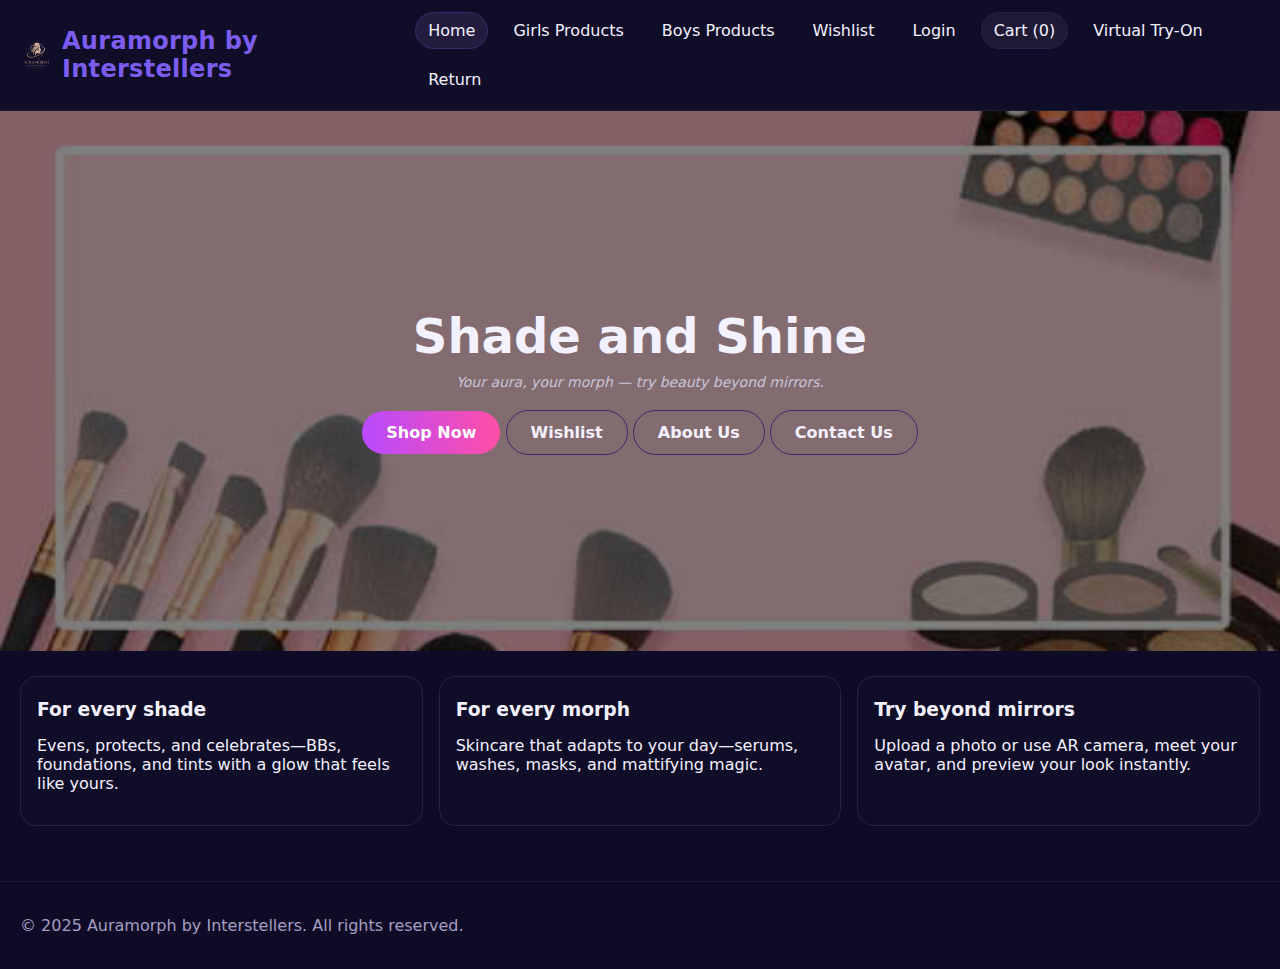
<file: index.html>
<!DOCTYPE html>
<html lang="en">
<head>
  <meta charset="UTF-8" />
  <title>Auramorph by Interstellers — Shade and Shine</title>
  <meta name="viewport" content="width=device-width, initial-scale=1" />
  <meta name="theme-color" content="#2a1b40" />
  <link rel="icon" href="./assets/favicon.png" />
  <link rel="stylesheet" href="style.css" />
  <script defer src="app.js"></script>
</head>
<body>
<header class="site-header">
    <a class="brand" href="index.html">
      <img src="./assets/logo.png" alt="Auramorph logo" class="brand-logo" />
      <span class="brand-name">Auramorph by Interstellers</span>
    </a>
    <nav class="nav">
      <a href="index.html" class="nav-link active">Home</a>
      <a href="Girls.html" class="nav-link">Girls Products</a>
      <a href="Boys.html" class="nav-link">Boys Products</a>
      <a href="wishlist.html" class="nav-link">Wishlist</a>
      <a href="login.html" class="nav-link">Login</a>
      <a href="cart.html" class="nav-link btn-cart">Cart (<span id="cart-count">0</span>)</a>
      <a href="tryon.html" class="nav-link">Virtual Try-On</a>
       <a href="return.html" class="nav-link ">Return</a>
    </nav>
  </header>

  <main>
    <section class="hero">
      <img class="hero-bg" src="./assets/hero.jpg" alt="Hero background - Aura and Morph" />

      <div class="hero-content">
        <h1 class="headline">Shade and Shine</h1>
        <p class="tagline">Your aura, your morph — try beauty beyond mirrors.</p>
       <div class="hero-buttons">
  <a href="Girls.html" class="btn primary">Shop Now</a>
  <a href="wishlist.html" class="btn outline">Wishlist</a>
  <a href="about.html" class="btn outline">About Us</a>
  <a href="contact.html" class="btn outline">Contact Us</a>
</div>

      </div>
    </section>

    <section class="grid-feature">
      <article class="card feature">
        <h3>For every shade</h3>
        <p>Evens, protects, and celebrates—BBs, foundations, and tints with a glow that feels like yours.</p>
      </article>
      <article class="card feature">
        <h3>For every morph</h3>
        <p>Skincare that adapts to your day—serums, washes, masks, and mattifying magic.</p>
      </article>
      <article class="card feature">
        <h3>Try beyond mirrors</h3>
        <p>Upload a photo or use AR camera, meet your avatar, and preview your look instantly.</p>
      </article>
    </section>
  </main>

  <footer class="site-footer">
    <p>&copy; 2025 Auramorph by Interstellers. All rights reserved.</p>
  </footer>
</body>
</html>
</file>
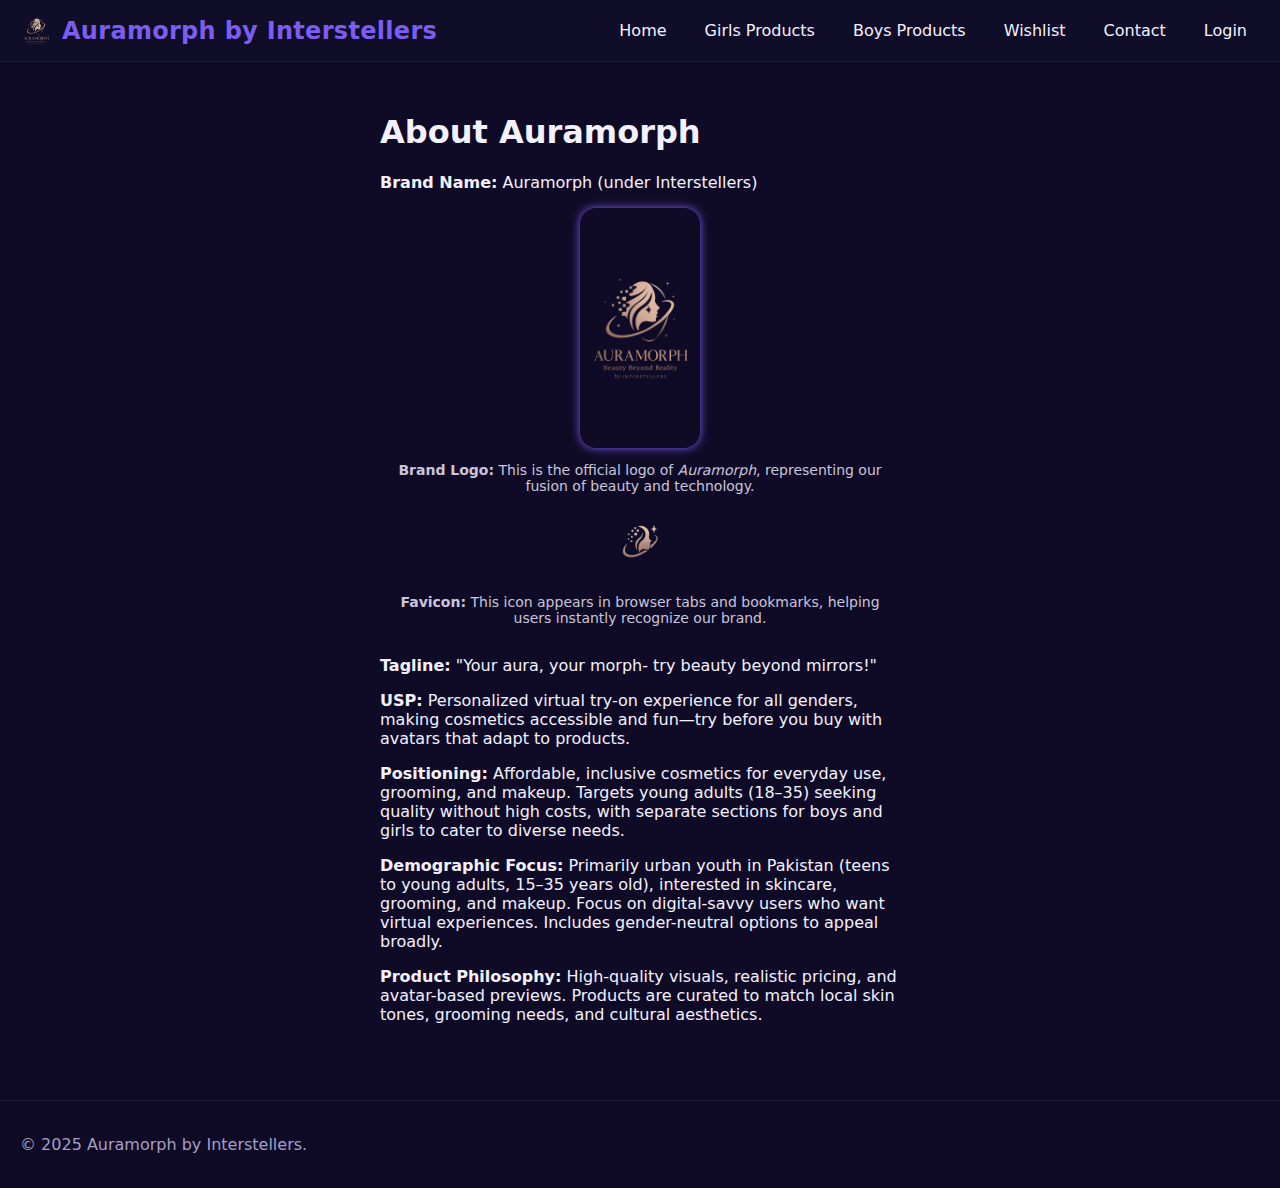
<file: about.html>
<!DOCTYPE html>
<html lang="en">
<head>
  <meta charset="UTF-8" />
  <title>About — Auramorph</title>
  <meta name="viewport" content="width=device-width, initial-scale=1" />
  <link rel="icon" href="./assets/favicon.png" />
  <link rel="stylesheet" href="style.css" />
</head>
<body>
  <header class="site-header">
    <a class="brand" href="index.html">
      <img src="./assets/logo.png" alt="Auramorph logo" class="brand-logo" />
      <span class="brand-name">Auramorph by Interstellers</span>
    </a>
    <nav class="nav">
      <a href="index.html" class="nav-link">Home</a>
      <a href="Girls.html" class="nav-link">Girls Products</a>
      <a href="Boys.html" class="nav-link">Boys Products</a>
      <a href="wishlist.html" class="nav-link">Wishlist</a>
      <a href="contact.html" class="nav-link">Contact</a>
      <a href="login.html" class="nav-link">Login</a>
    </nav>
  </header>

  <main class="page narrow">
    <h1>About Auramorph</h1>
    <p><strong>Brand Name:</strong> Auramorph (under Interstellers)</p>
    <div class="brand-showcase">
  <img src="./assets/logo.png" alt="Auramorph logo" class="brand-logo-content" style="width:120px; margin-bottom:10px;" />
  <p><strong>Brand Logo:</strong> This is the official logo of <em>Auramorph</em>, representing our fusion of beauty and technology.</p>

  <img src="./assets/favicon.png" alt="Auramorph favicon" class="brand-favicon" style="width:48px; margin:10px 0;" />
  <p><strong>Favicon:</strong> This icon appears in browser tabs and bookmarks, helping users instantly recognize our brand.</p>
</div>


    <p><strong>Tagline:</strong> "Your aura, your morph- try beauty beyond mirrors!"</p>
    <p><strong>USP:</strong> Personalized virtual try-on experience for all genders, making cosmetics accessible and fun—try before you buy with avatars that adapt to products.</p>
    <p><strong>Positioning:</strong> Affordable, inclusive cosmetics for everyday use, grooming, and makeup. Targets young adults (18–35) seeking quality without high costs, with separate sections for boys and girls to cater to diverse needs.</p>
    <p><strong>Demographic Focus:</strong> Primarily urban youth in Pakistan (teens to young adults, 15–35 years old), interested in skincare, grooming, and makeup. Focus on digital-savvy users who want virtual experiences. Includes gender-neutral options to appeal broadly.</p>
    <p><strong>Product Philosophy:</strong> High-quality visuals, realistic pricing, and avatar-based previews. Products are curated to match local skin tones, grooming needs, and cultural aesthetics.</p>
  </main>

  <footer class="site-footer">
    <p>&copy; 2025 Auramorph by Interstellers.</p>
  </footer>
</body>
</html>
</file>
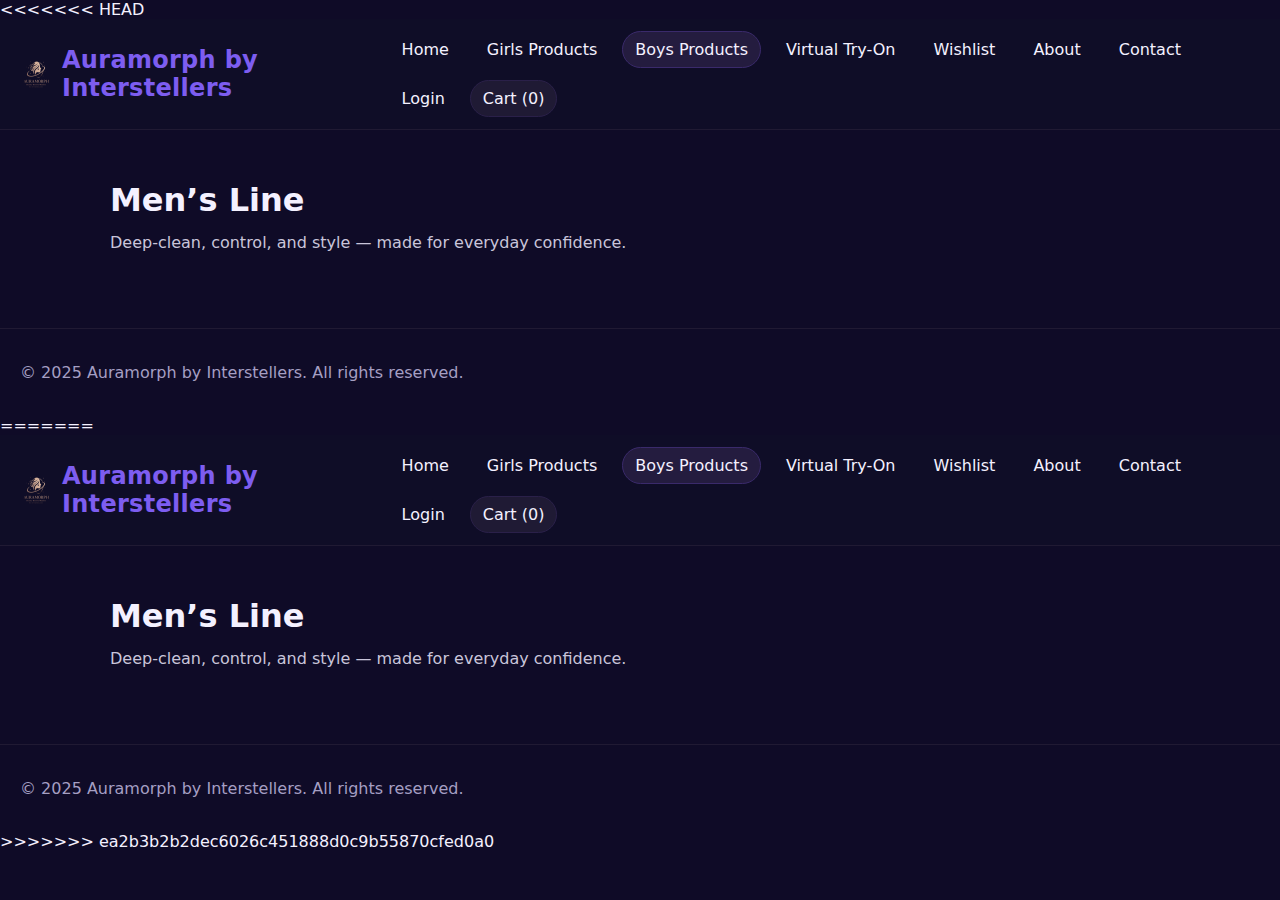
<file: Boys.html>
<<<<<<< HEAD
<!DOCTYPE html>
<html lang="en">
<head>
  <meta charset="UTF-8" />
  <title>Auramorph Men’s Line — Shop</title>
  <meta name="viewport" content="width=device-width, initial-scale=1" />
  <link rel="icon" href="./assets/favicon.png" />
  <link rel="stylesheet" href="style.css" />
  <script defer src="app.js"></script>
</head>
<body>
  <header class="site-header">
    <a class="brand" href="index.html">
      <img src="./assets/logo.png" alt="Auramorph logo" class="brand-logo" />
      <span class="brand-name">Auramorph by Interstellers</span>
    </a>
    <nav class="nav">
      <a href="index.html" class="nav-link">Home</a>
      <a href="Girls.html" class="nav-link">Girls Products</a>
      <a href="Boys.html" class="nav-link active">Boys Products</a>
      <a href="tryon.html" class="nav-link">Virtual Try-On</a>

      <a href="wishlist.html" class="nav-link">Wishlist</a>
      <a href="about.html" class="nav-link">About</a>
      <a href="contact.html" class="nav-link">Contact</a>
      <a href="login.html" class="nav-link">Login</a>
      <a href="cart.html" class="nav-link btn-cart">Cart (<span id="cart-count">0</span>)</a>
     

    </nav>
  </header>

  <main class="page">
    <h1>Men’s Line</h1>
    <p class="subhead">Deep-clean, control, and style — made for everyday confidence.</p>

    <div id="boys-products" class="product-grid">
      <!-- Products injected via app.js -->
    </div>
  </main>

  <footer class="site-footer">
    <p>&copy; 2025 Auramorph by Interstellers. All rights reserved.</p>
  </footer>
</body>
</html>
=======
<!DOCTYPE html>
<html lang="en">
<head>
  <meta charset="UTF-8" />
  <title>Auramorph Men’s Line — Shop</title>
  <meta name="viewport" content="width=device-width, initial-scale=1" />
  <link rel="icon" href="assets/favicon.png" />
  <link rel="stylesheet" href="style.css" />
  <script defer src="app.js"></script>
</head>
<body>
  <header class="site-header">
    <a class="brand" href="index.html">
      <img src="assets/logo.png" alt="Auramorph logo" class="brand-logo" />
      <span class="brand-name">Auramorph by Interstellers</span>
    </a>
    <nav class="nav">
      <a href="index.html" class="nav-link">Home</a>
      <a href="girls.html" class="nav-link">Girls Products</a>
      <a href="boys.html" class="nav-link active">Boys Products</a>
      <a href="tryon.html" class="nav-link">Virtual Try-On</a>

      <a href="wishlist.html" class="nav-link">Wishlist</a>
      <a href="about.html" class="nav-link">About</a>
      <a href="contact.html" class="nav-link">Contact</a>
      <a href="login.html" class="nav-link">Login</a>
      <a href="cart.html" class="nav-link btn-cart">Cart (<span id="cart-count">0</span>)</a>
     

    </nav>
  </header>

  <main class="page">
    <h1>Men’s Line</h1>
    <p class="subhead">Deep-clean, control, and style — made for everyday confidence.</p>

    <div id="boys-products" class="product-grid">
      <!-- Products injected via app.js -->
    </div>
  </main>

  <footer class="site-footer">
    <p>&copy; 2025 Auramorph by Interstellers. All rights reserved.</p>
  </footer>
</body>
</html>
>>>>>>> ea2b3b2b2dec6026c451888d0c9b55870cfed0a0
</file>
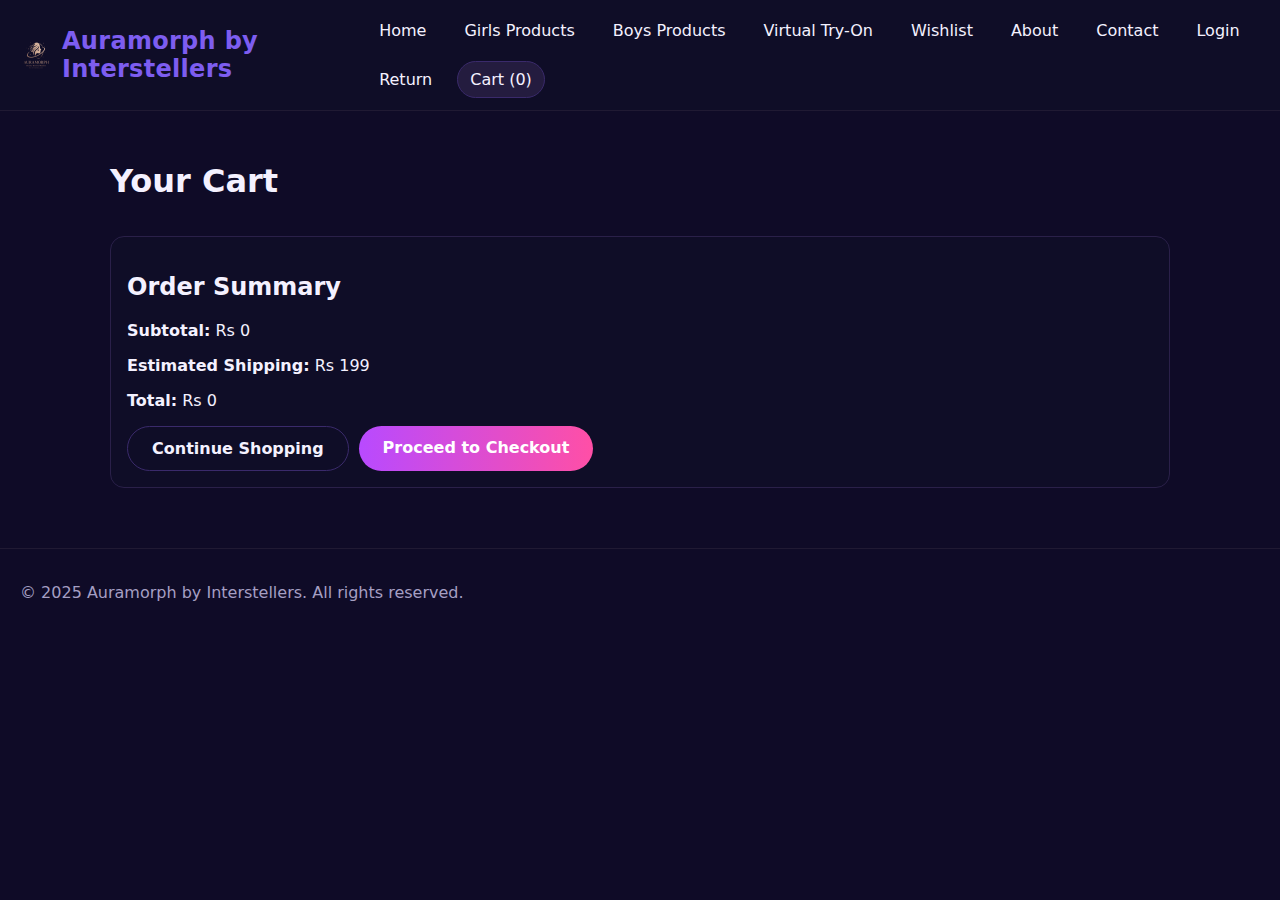
<file: cart.html>
<!DOCTYPE html>
<html lang="en">
<head>
  <meta charset="UTF-8" />
  <title>Your Cart — Auramorph</title>
  <meta name="viewport" content="width=device-width, initial-scale=1" />
  <link rel="icon" href="assets/favicon.png" />
  <link rel="stylesheet" href="style.css" />
  <script defer src="app.js"></script>
</head>
<body>
  <header class="site-header">
    <a class="brand" href="index.html">
      <img src="assets/logo.png" alt="Auramorph logo" class="brand-logo" />
      <span class="brand-name">Auramorph by Interstellers</span>
    </a>
    <nav class="nav">
      <a href="index.html" class="nav-link">Home</a>
      <a href="girls.html" class="nav-link">Girls Products</a>
      <a href="boys.html" class="nav-link">Boys Products</a>
      <a href="tryon.html" class="nav-link">Virtual Try-On</a>
      <a href="wishlist.html" class="nav-link">Wishlist</a>
      <a href="about.html" class="nav-link">About</a>
      <a href="contact.html" class="nav-link">Contact</a>
      <a href="login.html" class="nav-link">Login</a>
      <a href="return.html" class="nav-link ">Return</a>
      <a href="cart.html" class="nav-link btn-cart active">Cart (<span id="cart-count">0</span>)</a>
    </nav>
  </header>

  <main class="page">
    <h1>Your Cart</h1>
    <div id="cart-list" class="cart-list">
      <!-- Products will be injected here via app.js -->
    </div>

    <section class="cart-summary">
      <h2>Order Summary</h2>
      <p><strong>Subtotal:</strong> Rs <span id="cart-subtotal">0</span></p>
      <p><strong>Estimated Shipping:</strong> Rs <span id="cart-shipping">199</span></p>
      <p><strong>Total:</strong> Rs <span id="cart-total">0</span></p>
      <div class="cart-actions">
        <a class="btn outline" href="shop.html">Continue Shopping</a>
        <a class="btn primary" href="checkout.html">Proceed to Checkout</a>
      </div>
    </section>
  </main>

  <footer class="site-footer">
    <p>&copy; 2025 Auramorph by Interstellers. All rights reserved.</p>
  </footer>
</body>
</html>
</file>
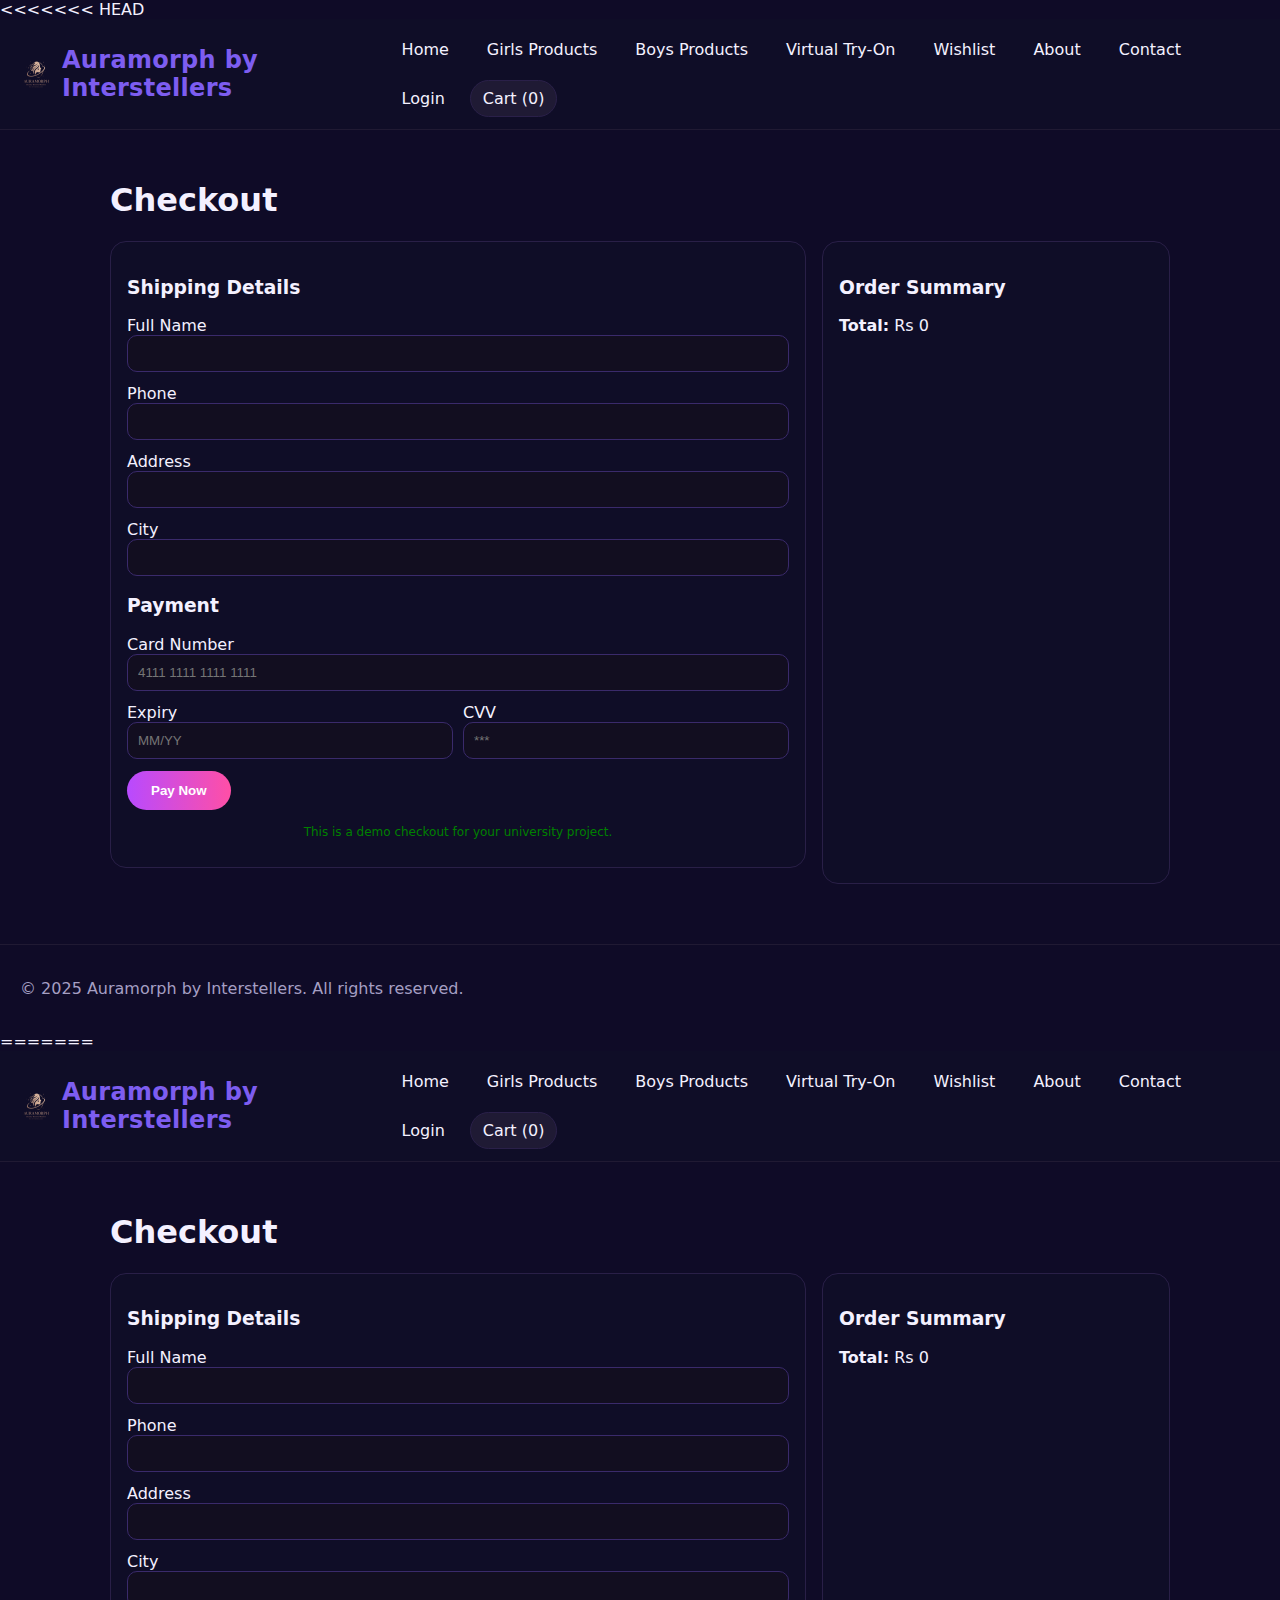
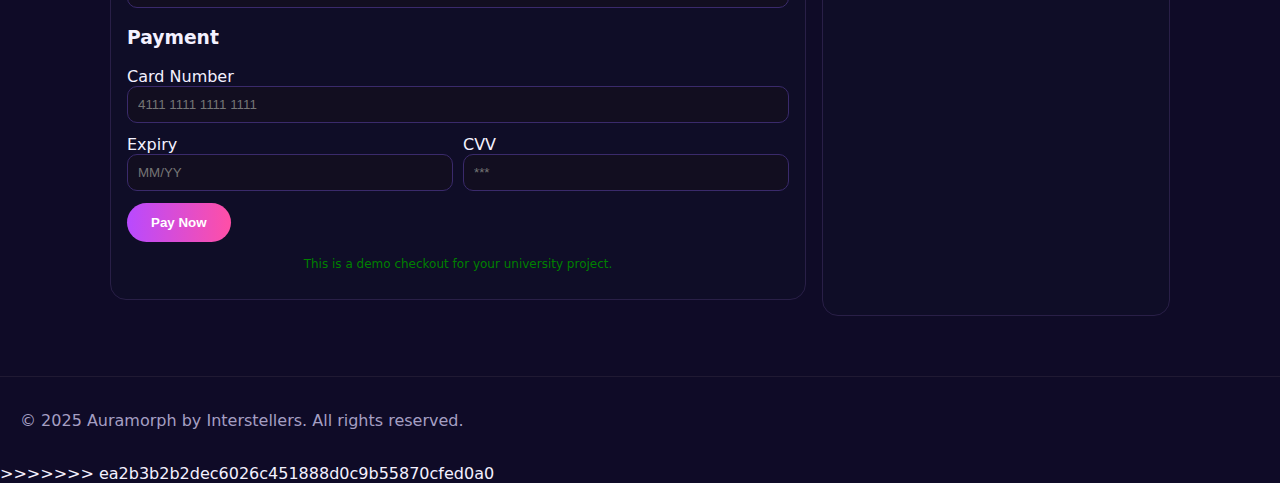
<file: checkout.html>
<<<<<<< HEAD
<!DOCTYPE html>
<html lang="en">
<head>
  <meta charset="UTF-8" />
  <title>Checkout — Auramorph</title>
  <meta name="viewport" content="width=device-width, initial-scale=1" />
  <meta name="theme-color" content="#2a1b40" />
  <link rel="icon" href="./assets/favicon.png" />
  <link rel="stylesheet" href="style.css" />
  <script defer src="app.js"></script>
</head>
<body>
  <header class="site-header">
    <a class="brand" href="index.html">
      <img src="./assets/logo.png" alt="Auramorph logo" class="brand-logo" />
      <span class="brand-name">Auramorph by Interstellers</span>
    </a>
    <nav class="nav">
      <a href="index.html" class="nav-link">Home</a>
      <a href="Girls.html" class="nav-link">Girls Products</a>
      <a href="Boys.html" class="nav-link">Boys Products</a>
      <a href="tryon.html" class="nav-link">Virtual Try-On</a>
      <a href="wishlist.html" class="nav-link">Wishlist</a>
      <a href="about.html" class="nav-link">About</a>
      <a href="contact.html" class="nav-link">Contact</a>
      <a href="login.html" class="nav-link">Login</a>
      <a href="cart.html" class="nav-link btn-cart">Cart (<span id="cart-count">0</span>)</a>
    </nav>
  </header>

  <main class="page">
    <h1>Checkout</h1>
    <div class="checkout-grid">
      <form id="checkout-form" class="card form">
        <h3>Shipping Details</h3>
        <label>Full Name
          <input type="text" name="fullname" required />
        </label>
        <label>Phone
          <input type="tel" name="phone" required />
        </label>
        <label>Address
          <input type="text" name="address" required />
        </label>
        <label>City
          <input type="text" name="city" required />
        </label>

        <h3>Payment</h3>
        <label>Card Number
          <input type="text" name="cardnumber" placeholder="4111 1111 1111 1111" required />
        </label>
        <div class="row">
          <label>Expiry
            <input type="text" name="expiry" placeholder="MM/YY" required />
          </label>
          <label>CVV
            <input type="password" name="cvv" placeholder="***" required />
          </label>
        </div>

        <button class="btn primary" type="submit">Pay Now</button>
        <p class="note">This is a demo checkout for your university project.</p>
      </form>

      <aside class="card">
        <h3>Order Summary</h3>
        <div id="checkout-summary">
          <!-- Items injected via app.js -->
        </div>
        <p><strong>Total:</strong> Rs <span id="checkout-total">0</span></p>
      </aside>
    </div>
  </main>

  <footer class="site-footer">
    <p>&copy; 2025 Auramorph by Interstellers. All rights reserved.</p>
  </footer>
</body>
</html>
=======
<!DOCTYPE html>
<html lang="en">
<head>
  <meta charset="UTF-8" />
  <title>Checkout — Auramorph</title>
  <meta name="viewport" content="width=device-width, initial-scale=1" />
  <meta name="theme-color" content="#2a1b40" />
  <link rel="icon" href="assets/favicon.png" />
  <link rel="stylesheet" href="style.css" />
  <script defer src="app.js"></script>
</head>
<body>
  <header class="site-header">
    <a class="brand" href="index.html">
      <img src="assets/logo.png" alt="Auramorph logo" class="brand-logo" />
      <span class="brand-name">Auramorph by Interstellers</span>
    </a>
    <nav class="nav">
      <a href="index.html" class="nav-link">Home</a>
      <a href="girls.html" class="nav-link">Girls Products</a>
      <a href="boys.html" class="nav-link">Boys Products</a>
      <a href="tryon.html" class="nav-link">Virtual Try-On</a>
      <a href="wishlist.html" class="nav-link">Wishlist</a>
      <a href="about.html" class="nav-link">About</a>
      <a href="contact.html" class="nav-link">Contact</a>
      <a href="login.html" class="nav-link">Login</a>
      <a href="cart.html" class="nav-link btn-cart">Cart (<span id="cart-count">0</span>)</a>
    </nav>
  </header>

  <main class="page">
    <h1>Checkout</h1>
    <div class="checkout-grid">
      <form id="checkout-form" class="card form">
        <h3>Shipping Details</h3>
        <label>Full Name
          <input type="text" name="fullname" required />
        </label>
        <label>Phone
          <input type="tel" name="phone" required />
        </label>
        <label>Address
          <input type="text" name="address" required />
        </label>
        <label>City
          <input type="text" name="city" required />
        </label>

        <h3>Payment</h3>
        <label>Card Number
          <input type="text" name="cardnumber" placeholder="4111 1111 1111 1111" required />
        </label>
        <div class="row">
          <label>Expiry
            <input type="text" name="expiry" placeholder="MM/YY" required />
          </label>
          <label>CVV
            <input type="password" name="cvv" placeholder="***" required />
          </label>
        </div>

        <button class="btn primary" type="submit">Pay Now</button>
        <p class="note">This is a demo checkout for your university project.</p>
      </form>

      <aside class="card">
        <h3>Order Summary</h3>
        <div id="checkout-summary">
          <!-- Items injected via app.js -->
        </div>
        <p><strong>Total:</strong> Rs <span id="checkout-total">0</span></p>
      </aside>
    </div>
  </main>

  <footer class="site-footer">
    <p>&copy; 2025 Auramorph by Interstellers. All rights reserved.</p>
  </footer>
</body>
</html>
>>>>>>> ea2b3b2b2dec6026c451888d0c9b55870cfed0a0
</file>
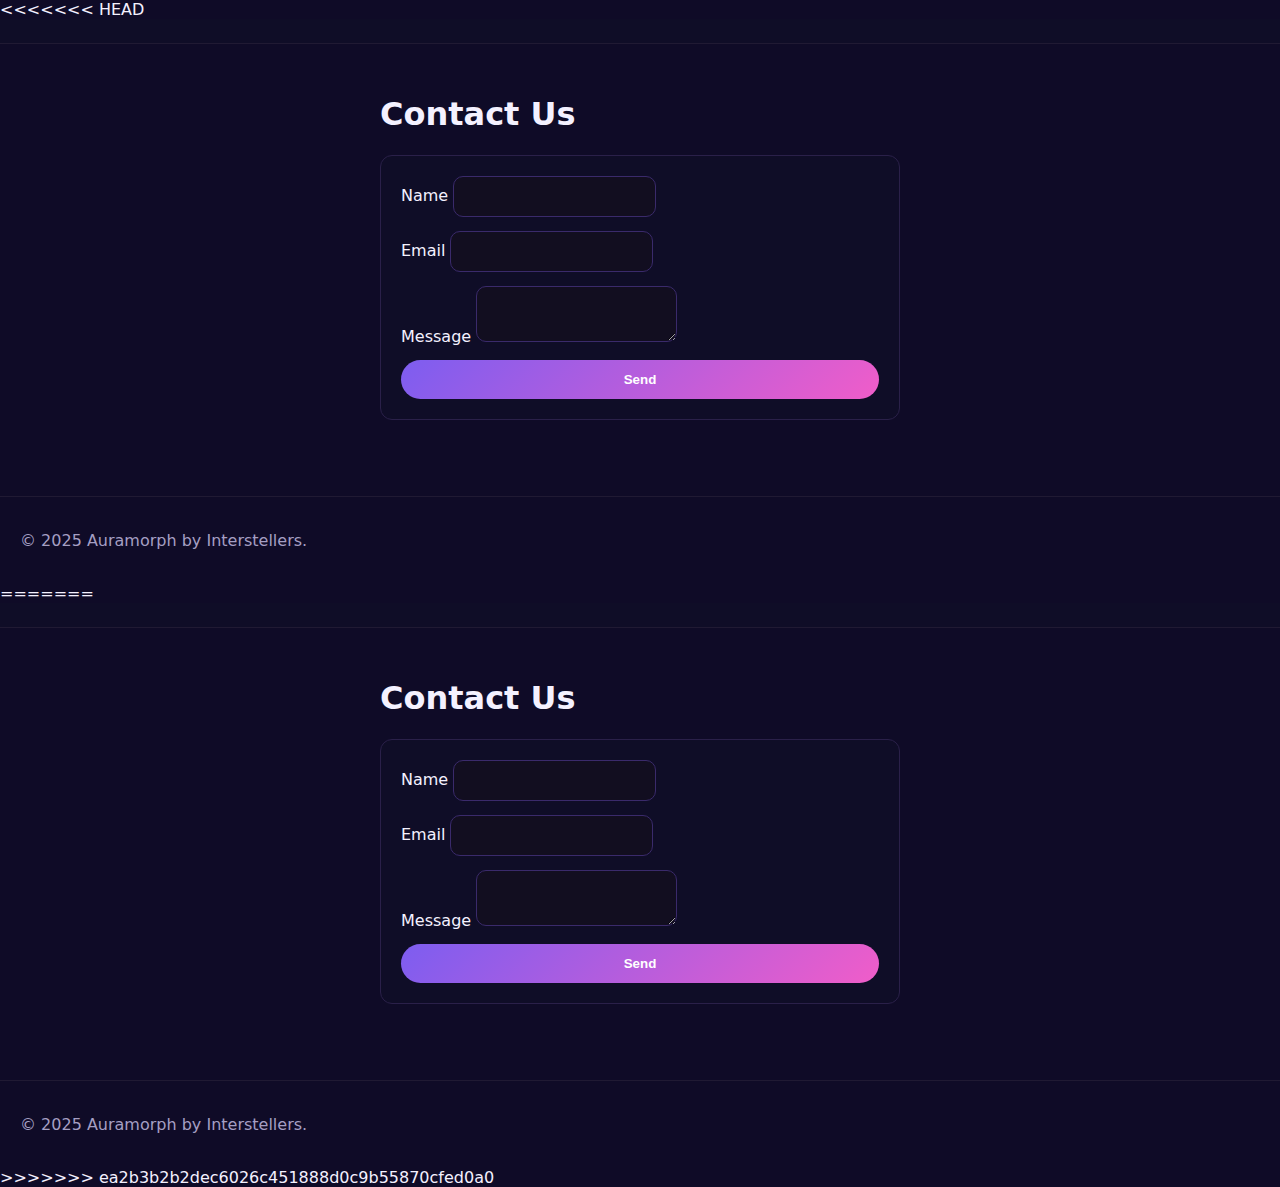
<file: contact.html>
<<<<<<< HEAD
<!DOCTYPE html>
<html lang="en">
<head>
  <meta charset="UTF-8" />
  <title>Contact — Auramorph</title>
  <meta name="viewport" content="width=device-width, initial-scale=1" />
  <link rel="stylesheet" href="style.css" />
  <script defer src="app.js"></script>
</head>
<body>
  <header class="site-header">
    <!-- same header -->
  </header>

  <main class="page narrow">
    <h1>Contact Us</h1>
    <form id="contact-form" class="contact-form">
      <label>Name <input type="text" id="contact-name" required></label>
      <label>Email <input type="email" id="contact-email" required></label>
      <label>Message <textarea id="contact-message" required></textarea></label>
      <button type="submit">Send</button>
    </form>
    <p id="contact-result"></p>
  </main>

  <footer class="site-footer">
    <p>&copy; 2025 Auramorph by Interstellers.</p>
  </footer>
  <link rel="stylesheet" href="style.css">
</body>
</html>
=======
<!DOCTYPE html>
<html lang="en">
<head>
  <meta charset="UTF-8" />
  <title>Contact — Auramorph</title>
  <meta name="viewport" content="width=device-width, initial-scale=1" />
  <link rel="stylesheet" href="style.css" />
  <script defer src="app.js"></script>
</head>
<body>
  <header class="site-header">
    <!-- same header -->
  </header>

  <main class="page narrow">
    <h1>Contact Us</h1>
    <form id="contact-form" class="contact-form">
      <label>Name <input type="text" id="contact-name" required></label>
      <label>Email <input type="email" id="contact-email" required></label>
      <label>Message <textarea id="contact-message" required></textarea></label>
      <button type="submit">Send</button>
    </form>
    <p id="contact-result"></p>
  </main>

  <footer class="site-footer">
    <p>&copy; 2025 Auramorph by Interstellers.</p>
  </footer>
  <link rel="stylesheet" href="style.css">
</body>
</html>
>>>>>>> ea2b3b2b2dec6026c451888d0c9b55870cfed0a0
</file>
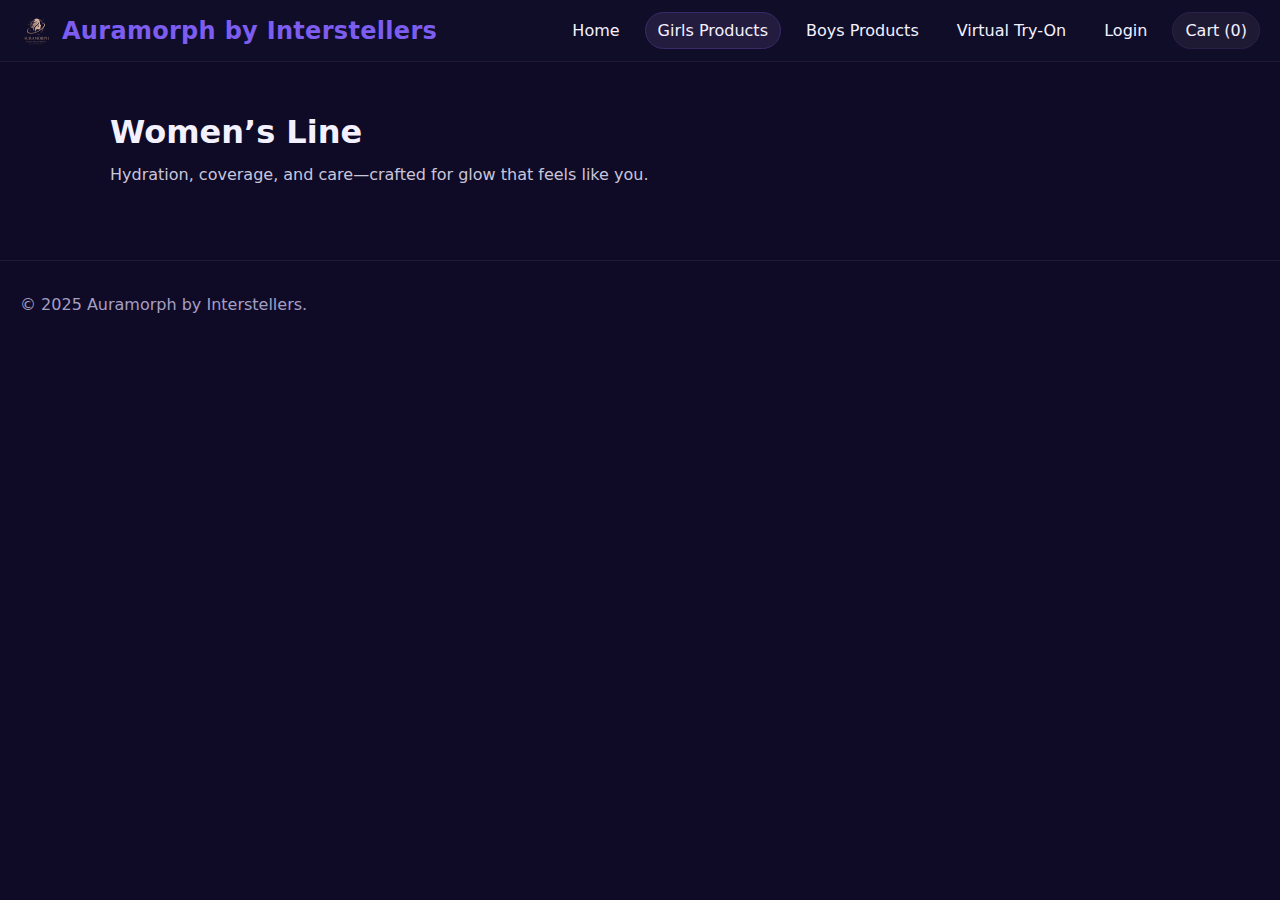
<file: Girls.html>
<!DOCTYPE html>
<html lang="en">
<head>
  <meta charset="UTF-8" />
  <title>Auramorph Women’s Line — Shop</title>
  <meta name="viewport" content="width=device-width, initial-scale=1" />
  <link rel="icon" href="assets/favicon.png" />
  <link rel="stylesheet" href="style.css" />
  <script defer src="app.js"></script>
</head>
<body>
  <header class="site-header">
    <a class="brand" href="index.html">
      <img src="assets/logo.png" alt="Auramorph logo" class="brand-logo" />
      <span class="brand-name">Auramorph by Interstellers</span>
    </a>
    <nav class="nav">
      <a href="index.html" class="nav-link">Home</a>
      <a href="girls.html" class="nav-link active">Girls Products</a>
      <a href="boys.html" class="nav-link">Boys Products</a>
     <a href="tryon.html" class="nav-link">Virtual Try-On</a>

      <a href="login.html" class="nav-link">Login</a>
      <a href="cart.html" class="nav-link btn-cart">Cart (<span id="cart-count">0</span>)</a>
    </nav>
  </header>

  <main class="page">
    <h1>Women’s Line</h1>
    <p class="subhead">Hydration, coverage, and care—crafted for glow that feels like you.</p>

    <div id="girls-products" class="product-grid"></div>
  </main>

  <footer class="site-footer">
    <p>&copy; 2025 Auramorph by Interstellers.</p>
  </footer>
</body>
</html>
</file>
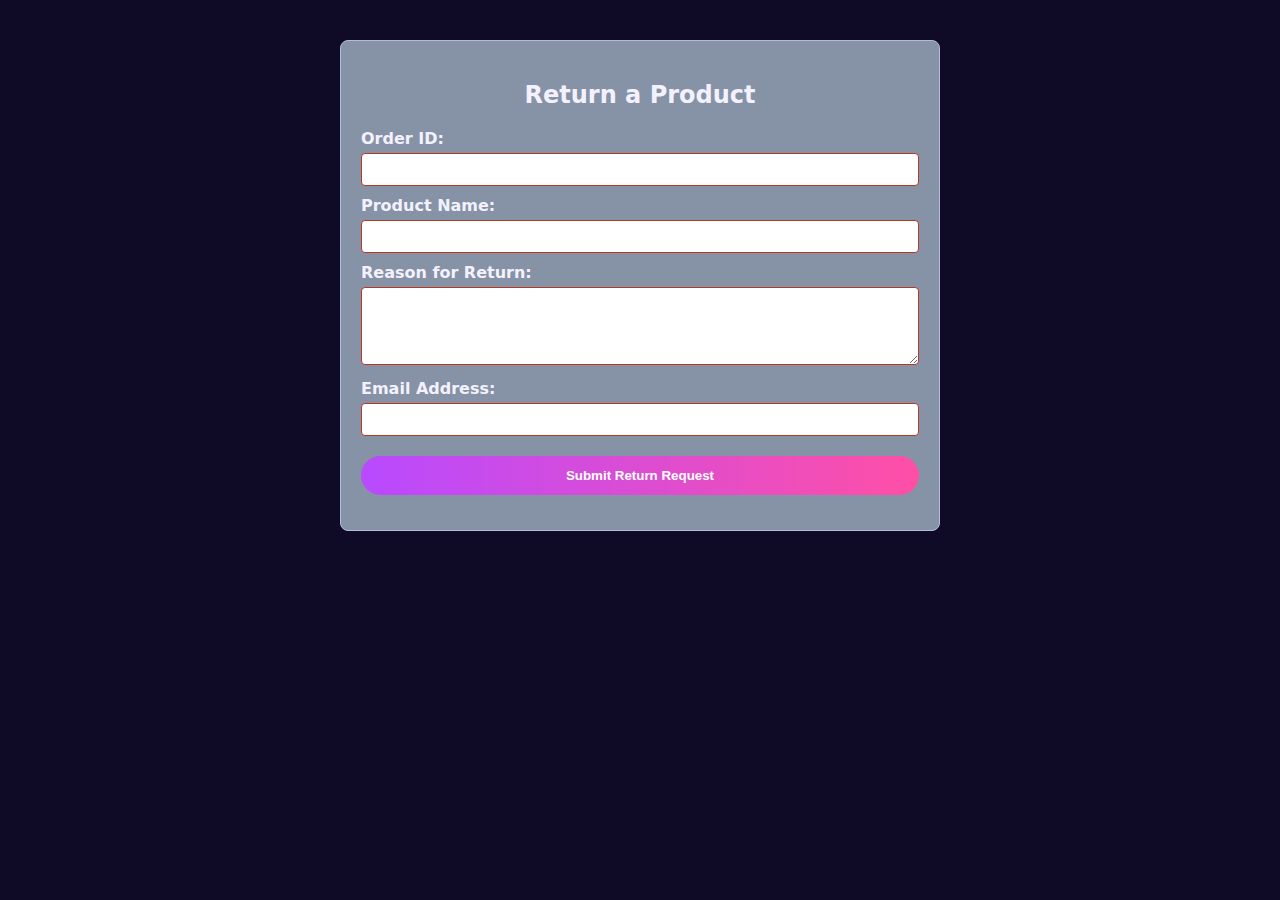
<file: return.html>
<!DOCTYPE html>
<html lang="en">
<head>
  <meta charset="UTF-8">
  <title>Auramorph - Return a Product</title>
</head>
<body>

  <section class="return-section">
    <h2>Return a Product</h2>
    <form id="return-form">
      <label>Order ID:</label>
      <input type="text" name="orderId" required />

      <label>Product Name:</label>
      <input type="text" name="productName" required />

      <label>Reason for Return:</label>
      <textarea name="reason" rows="4" required></textarea>

      <label>Email Address:</label>
      <input type="email" name="email" required />

      <button type="submit" class="btn primary">Submit Return Request</button>
    </form>
    <p id="return-message" class="note"></p>
  </section>
 <link rel="stylesheet" href="style.css">
</body>
</html>
</file>
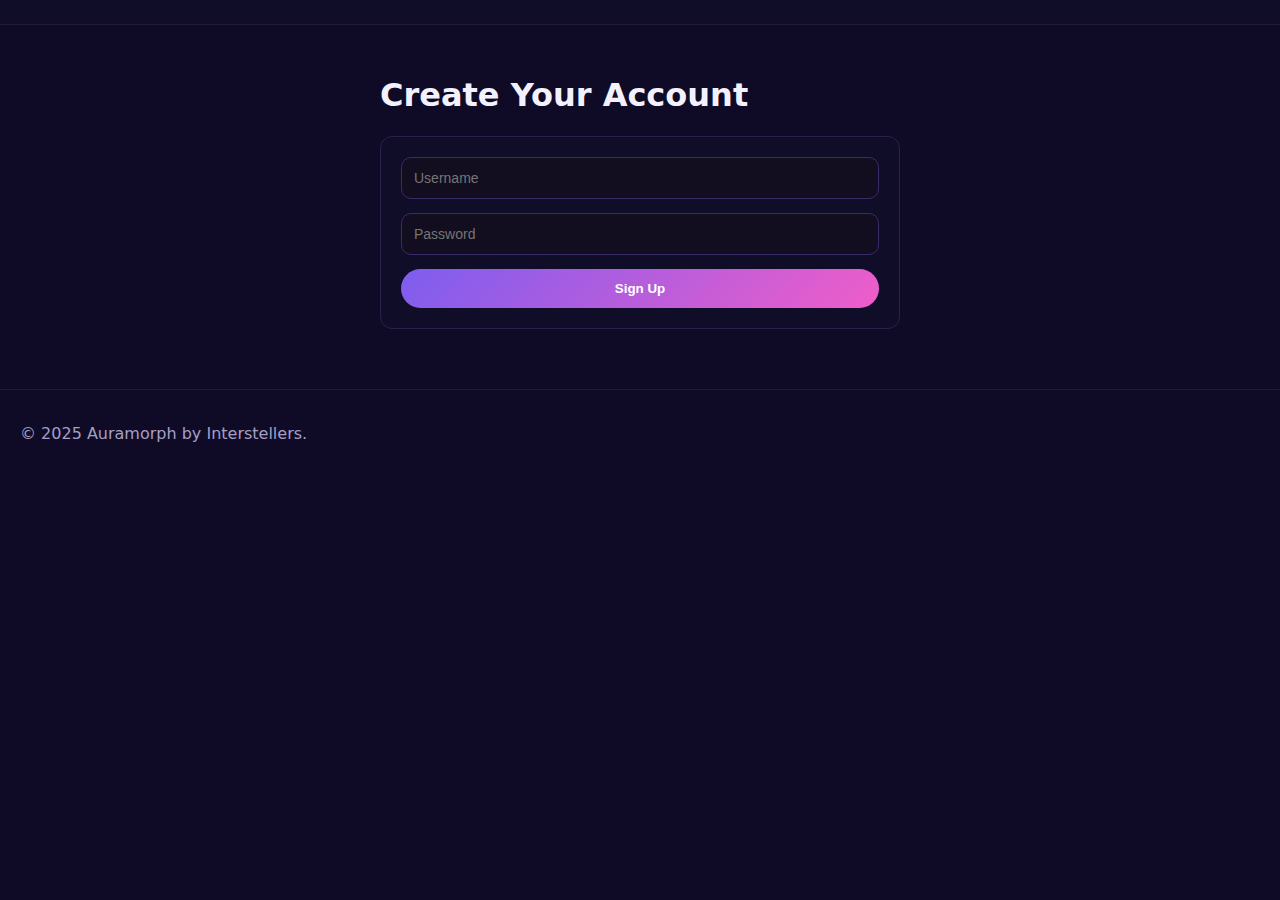
<file: signup.html>
<!DOCTYPE html>
<html lang="en">
<head>
  <meta charset="UTF-8" />
  <title>Sign Up — Auramorph</title>
  <meta name="viewport" content="width=device-width, initial-scale=1" />
  <link rel="stylesheet" href="style.css" />
  <script defer src="app.js"></script>
</head>
<body>
  <header class="site-header">
    <!-- same header as other pages -->
  </header>

  <main class="page narrow">
    <h1>Create Your Account</h1>

    <!-- ✅ Paste your signup form here -->
    <form id="signup-form">
      <input type="text" id="username" required minlength="3" placeholder="Username" />
      <input type="password" id="password" required minlength="8" placeholder="Password" />
      <button type="submit">Sign Up</button>
    </form>
    <!-- ✅ End signup form -->

  </main>

  <footer class="site-footer">
    <p>&copy; 2025 Auramorph by Interstellers.</p>
  </footer>
  <link rel="stylesheet" href="style.css">
</body>
</html>
</file>
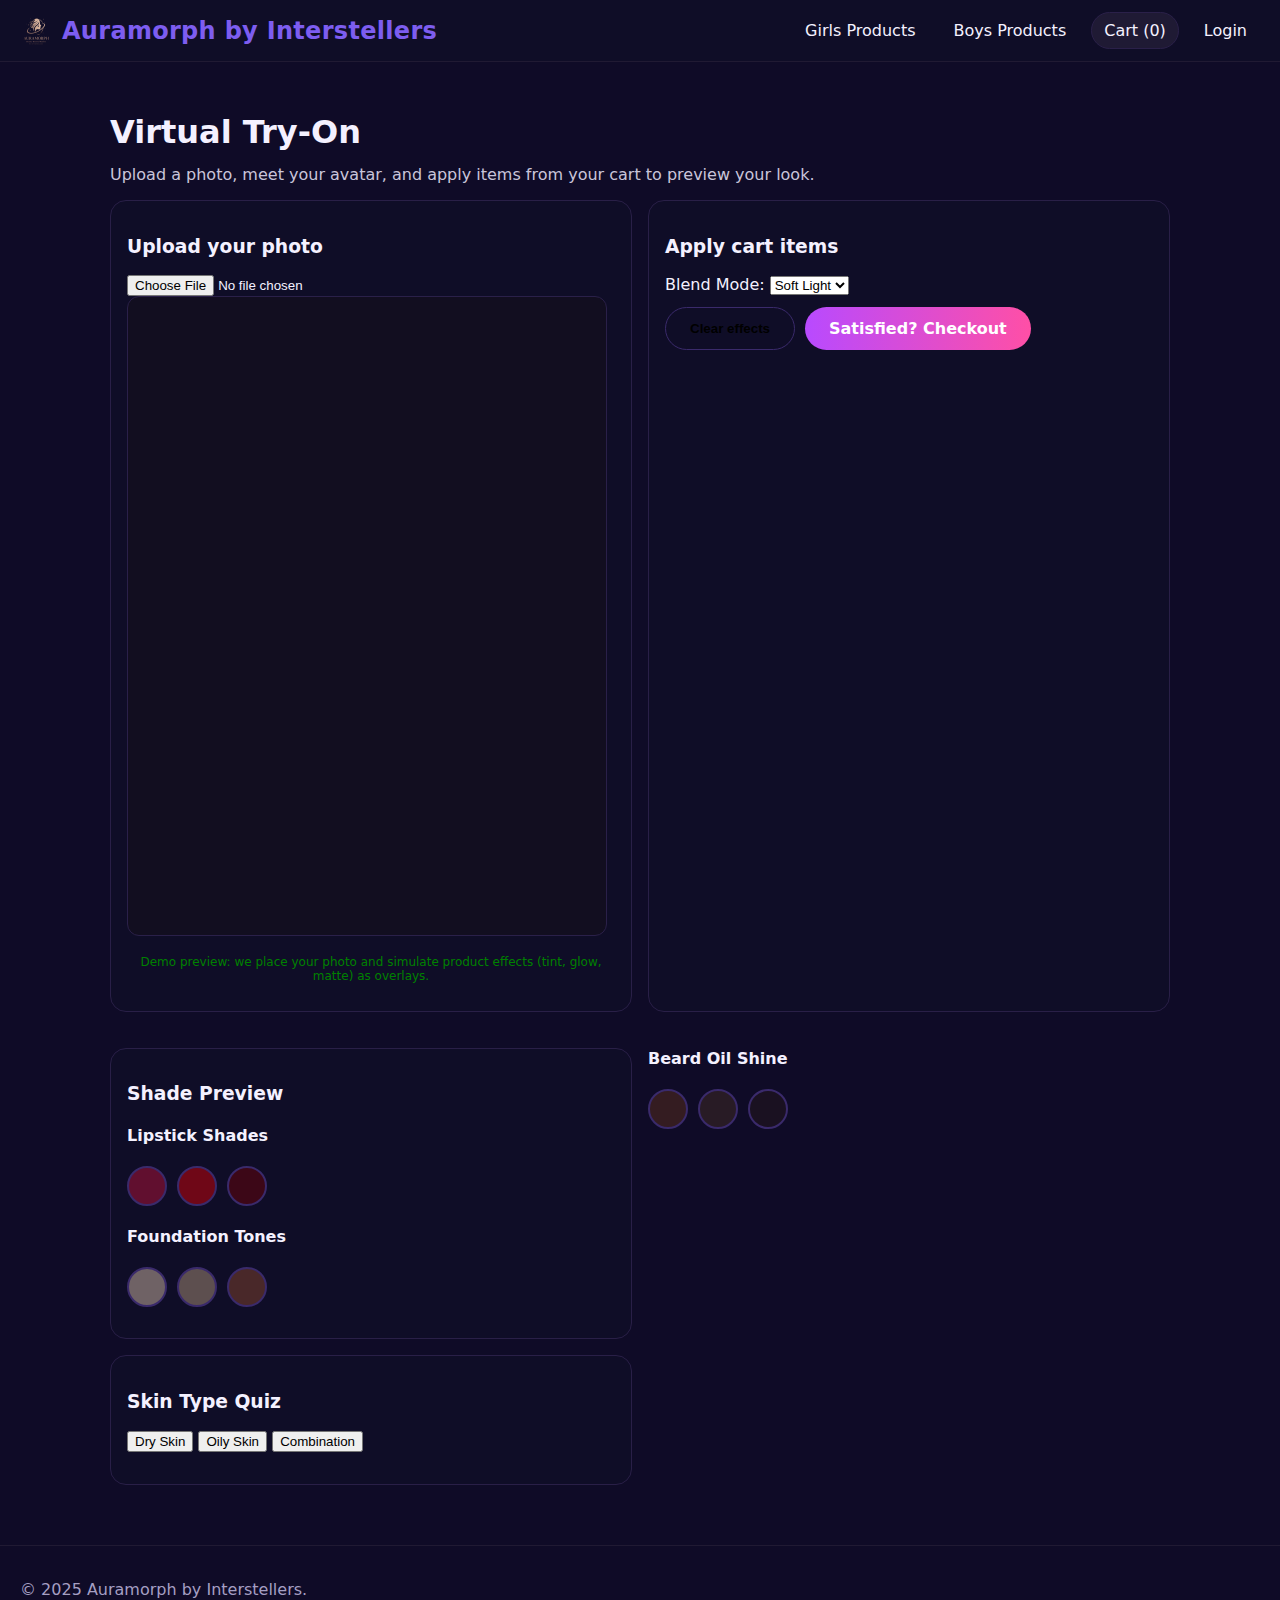
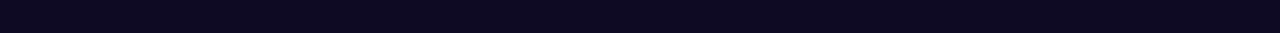
<file: tryon.html>
<!DOCTYPE html>
<html lang="en">
<head>
  <meta charset="UTF-8" />
  <title>Virtual Try-On — Auramorph</title>
  <meta name="viewport" content="width=device-width, initial-scale=1" />
  <link rel="icon" href="./assets/favicon.png" />
  <link rel="stylesheet" href="style.css" />
  <script defer src="app.js"></script>
</head>
<body>
  <header class="site-header">
    <a class="brand" href="index.html">
      <img src="./assets/logo.png" alt="Auramorph logo" class="brand-logo" />
      <span class="brand-name">Auramorph by Interstellers</span>
    </a>
    <nav class="nav">
      <a href="Girls.html" class="nav-link">Girls Products</a>
      <a href="Boys.html" class="nav-link">Boys Products</a>
      <a href="cart.html" class="nav-link btn-cart">Cart (<span id="cart-count">0</span>)</a>
      <a href="login.html" class="nav-link">Login</a>
    </nav>
  </header>

  <main class="page">
    <h1>Virtual Try-On</h1>
    <p class="subhead">Upload a photo, meet your avatar, and apply items from your cart to preview your look.</p>

    <div class="tryon-grid">
      <div class="card tryon-upload">
        <h3>Upload your photo</h3>
        <input type="file" id="photo-input" accept="image/*" />
        <canvas id="avatar-canvas" width="480" height="640" class="avatar-canvas"></canvas>
        <p class="note">Demo preview: we place your photo and simulate product effects (tint, glow, matte) as overlays.</p>
      </div>

      <div class="card tryon-apply">
        <h3>Apply cart items</h3>
        <label for="blend-select">Blend Mode:</label>
        <select id="blend-select" class="blend-select">
          <option value="soft-light">Soft Light</option>
          <option value="multiply">Multiply</option>
          <option value="screen">Screen</option>
          <option value="overlay">Overlay</option>
        </select>

        <div id="tryon-items" class="tryon-items"></div>
        <div class="tryon-actions">
          <button class="btn outline" id="clear-effects">Clear effects</button>
          <a class="btn primary" href="checkout.html">Satisfied? Checkout</a>
        </div>
      </div>

      <!-- ✅ Shade Preview Panel -->
       

      <div class="card swatch-panel">
        <h3>Shade Preview</h3>
        <div class="swatch-group">
          <h4>Lipstick Shades</h4>
          <div class="swatches">
            <div class="swatch" style="background-color: rgba(220,20,60,0.4);" title="Crimson"></div>
            <div class="swatch" style="background-color: rgba(255,0,0,0.4);" title="Red"></div>
            <div class="swatch" style="background-color: rgba(128,0,0,0.4);" title="Maroon"></div>
          </div>
        </div>
        <div class="swatch-group">
          <h4>Foundation Tones</h4>
          <div class="swatches">
            <div class="swatch" style="background-color: rgba(255,228,196,0.4);" title="Light Beige"></div>
            <div class="swatch" style="background-color: rgba(210,180,140,0.4);" title="Medium Tan"></div>
            <div class="swatch" style="background-color: rgba(160,82,45,0.4);" title="Deep Bronze"></div>
          </div>
        </div>
      </div>
      <div class="swatch-group">
  <h4>Beard Oil Shine</h4>
  <div class="swatches">
    <div class="swatch" style="background-color:rgba(139,69,19,0.3);" title="Light Shine"></div>
    <div class="swatch" style="background-color:rgba(101,67,33,0.3);" title="Medium Shine"></div>
    <div class="swatch" style="background-color:rgba(54,33,20,0.3);" title="Deep Shine"></div>
  </div>
</div>
<div class="card quiz">
  <h3>Skin Type Quiz</h3>
  <button onclick="suggestProduct('dry')">Dry Skin</button>
  <button onclick="suggestProduct('oily')">Oily Skin</button>
  <button onclick="suggestProduct('combo')">Combination</button>
  <p id="quiz-result"></p>
</div>

      <!-- ✅ End Shade Preview Panel -->

    </div>
  </main>

  <footer class="site-footer">
    <p>&copy; 2025 Auramorph by Interstellers.</p>
  </footer>
</body>
</html>
</file>
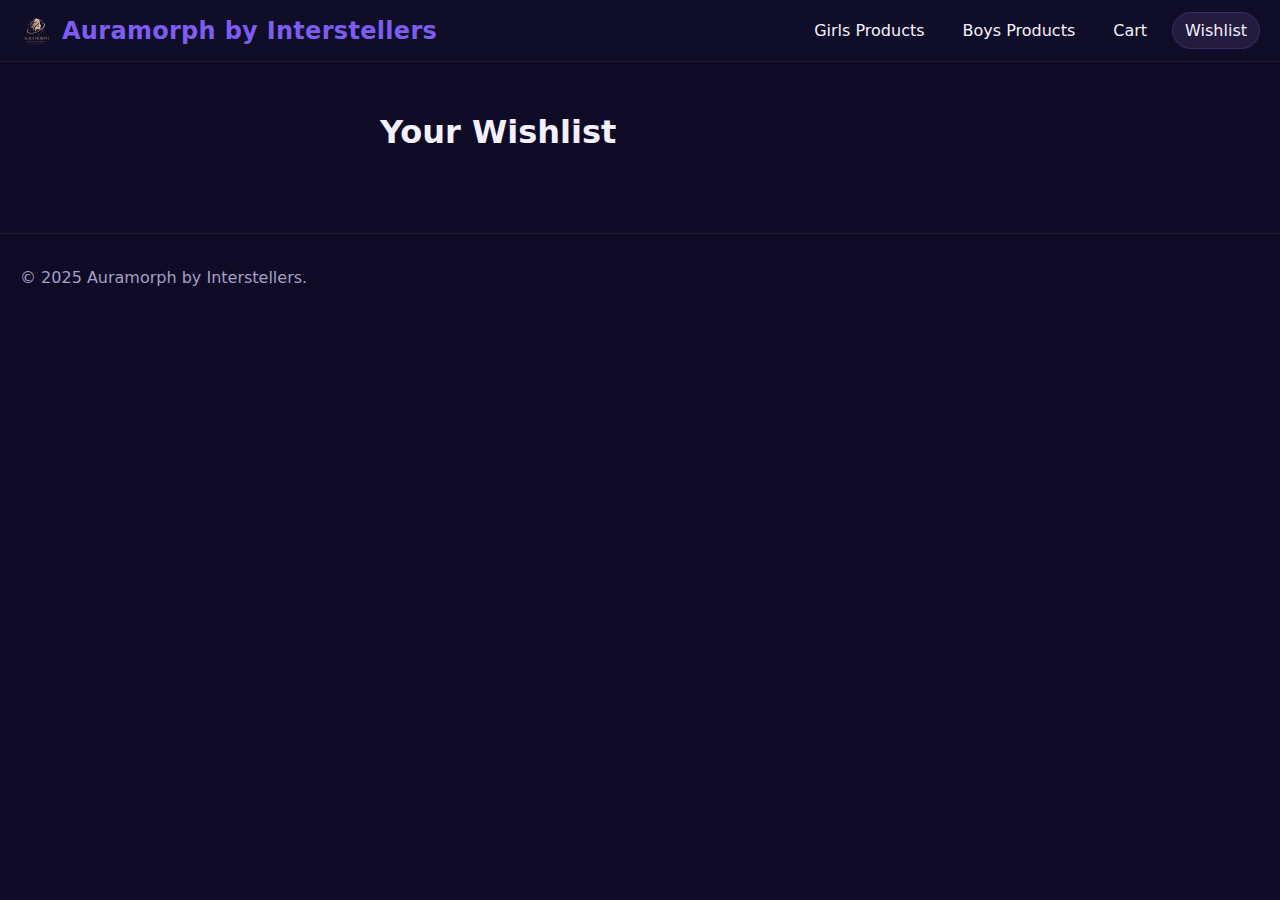
<file: wishlist.html>
<!DOCTYPE html>
<html lang="en">
<head>
  <meta charset="UTF-8" />
  <title>Wishlist — Auramorph</title>
  <meta name="viewport" content="width=device-width, initial-scale=1" />
  <link rel="stylesheet" href="style.css" />
  <script defer src="app.js"></script>
</head>
<body>
  <header class="site-header">
    <a class="brand" href="index.html">
      <img src="./assets/logo.png" alt="Auramorph logo" class="brand-logo" />
      <span class="brand-name">Auramorph by Interstellers</span>
    </a>
    <nav class="nav">
      <a href="Girls.html" class="nav-link">Girls Products</a>
      <a href="Boys.html" class="nav-link">Boys Products</a>
      <a href="cart.html" class="nav-link">Cart</a>
      <a href="wishlist.html" class="nav-link active">Wishlist</a>
    </nav>
  </header>

  <main class="page narrow">
    <h1>Your Wishlist</h1>
    <div id="wishlist" class="wishlist-list"></div>
  </main>

  <footer class="site-footer">
    <p>&copy; 2025 Auramorph by Interstellers.</p>
  </footer>
  <link rel="stylesheet" href="style.css">
</body>
</html>
</file>
<file: style.css>
/* styles.css */
:root{
  --bg:#0f0b27;
  --panel:#0f0d27;
  --accent:#7d5df0;
  --accent-2:#f05dc9;
  --text:#f4f1ff;
  --muted:#c9c5da;
  --success:#22c55e;
  --danger:#ef4444;
}

*{box-sizing:border-box}
html,body{margin:0;padding:0;background:var(--bg);color:var(--text);font-family:Inter,system-ui,Segoe UI,Arial,sans-serif}
a{text-decoration:none;color:inherit}

.site-header{
  display:flex;align-items:center;justify-content:space-between;
  padding:12px 20px;background:var(--panel);position:sticky;top:0;z-index:10;border-bottom:1px solid #201a33;
}
.brand{display:flex;align-items:center;gap:10px}
.brand-logo{height:32px;width:32px;object-fit:contain}
.brand-name{font-weight:700;letter-spacing:.3px}

.nav{display:flex;gap:12px;flex-wrap:wrap}
.nav-link{padding:8px 12px;border-radius:24px;transition:.2s;border:1px solid transparent}
.nav-link:hover{background:#1c1732;border-color:#2a2049}
.nav-link.active{background:#241c3f;border-color:#3a2a6b}
.btn-cart{background:#1f1a34;border-color:#2a2049}

.hero{position:relative;min-height:60vh;display:grid;place-items:center;overflow:hidden}
.hero-bg{position:absolute;inset:0;width:100%;height:100%;object-fit:cover;filter:brightness(.5) saturate(1.2)}
.hero-content{position:relative;text-align:center;max-width:800px;padding:40px 20px}
.headline{font-size:48px;margin:0 0 10px}
.tagline{font-size:18px;color:var(--muted);margin-bottom:20px}
.hero-cta{display:flex;gap:12px;justify-content:center;flex-wrap:wrap}
.btn{padding:10px 18px;border-radius:999px;border:1px solid #3a2a6b;cursor:pointer;display:inline-block}
.btn.primary{background:linear-gradient(135deg,var(--accent),var(--accent-2));color:#0b0616;border:none}
.btn.secondary{background:#241c3f}
.btn.outline{background:transparent}
.hero::before {
  content: "";
  position: absolute;
  inset: 0;
  z-index: -1;
  filter: brightness(.6);
  background: url("assets/hero.jpg") center/cover;
}


.page{padding:30px 20px;max-width:1100px;margin:0 auto}
.page.narrow{max-width:560px}
.subhead{color:var(--muted);margin-top:-8px}

.grid-feature{display:grid;grid-template-columns:repeat(auto-fit,minmax(240px,1fr));gap:16px;padding:25px 20px}
.card{background:var(--panel);border:1px solid #291f47;border-radius:16px;padding:16px}
.card.feature h3{margin:6px 0 8px}

.product-grid{display:grid;grid-template-columns:repeat(auto-fit,minmax(240px,1fr));gap:16px;margin-top:16px}
.product-card{display:flex;flex-direction:column;gap:10px}
.product-img{width:100%;height:180px;border-radius:12px;object-fit:cover;background:#1b1530}
.price-row{display:flex;align-items:center;gap:10px}
.price{font-weight:700}
.strike{color:#8b85a3;text-decoration:line-through}
.meta{font-size:13px;color:#c7c3d9}
.stock{font-size:12px;color:#9ef1b4}
.preorder{font-size:12px;color:#ffd28f}

.cart-list{display:flex;flex-direction:column;gap:12px}
.cart-item{display:flex;gap:12px;padding:12px;background:var(--panel);border-radius:12px;border:1px solid #2a2049}
.cart-item img{width:84px;height:84px;object-fit:cover;border-radius:8px;background:#1b1530}
.cart-item .grow{flex:1}
.cart-item .qty{display:flex;align-items:center;gap:8px}
.cart-summary{margin-top:14px;padding:16px;background:var(--panel);border-radius:14px;border:1px solid #2a2049}
.cart-actions{display:flex;gap:10px;margin-top:10px}

.checkout-grid{display:grid;grid-template-columns:2fr 1fr;gap:16px}
.form label{display:block;margin-bottom:12px}
.form input{width:100%;padding:10px;border-radius:10px;border:1px solid #3a2a6b;background:#120e20;color:var(--text)}
.row{display:grid;grid-template-columns:1fr 1fr;gap:10px}
.note{color:#a59fc3;font-size:12px}

.avatar-canvas{width:100%;max-width:480px;border-radius:12px;background:#120e20;border:1px solid #2a2049}
.tryon-grid{display:grid;grid-template-columns:1fr 1fr;gap:16px}
.tryon-items{display:flex;flex-direction:column;gap:10px}
.tryon-item{display:flex;justify-content:space-between;align-items:center;padding:10px;border:1px solid #2a2049;border-radius:12px;background:#17132a}
.tryon-actions{margin-top:12px;display:flex;gap:10px}

.site-footer{padding:18px 20px;color:#a59fc3;border-top:1px solid #201a33;margin-top:30px}
.hidden{display:none}
@media (max-width:900px){.checkout-grid,.tryon-grid{grid-template-columns:1fr}}
/* --- Shade Preview Panel --- */
.swatch-panel {
  margin-top: 20px;
}

.swatch-group {
  margin-bottom: 15px;
}

.swatches {
  display: flex;
  gap: 10px;
}

.swatch {
  width: 40px;
  height: 40px;
  border-radius: 50%;
  border: 2px solid #3a2a6b; /* matches your accent border */
  cursor: pointer;
  transition: transform 0.2s, border-color 0.2s;
}

.swatch:hover {
  transform: scale(1.1);
  border-color: var(--accent-2); /* pink accent on hover */
}
@media (max-width:768px){
  .tryon-grid{grid-template-columns:1fr;}
  .nav{flex-direction:column;}
}
/* --- Signup Form Styles --- */
#signup-form {
  display: flex;
  flex-direction: column;
  gap: 14px;
  margin-top: 20px;
  background: var(--panel);
  padding: 20px;
  border-radius: 12px;
  border: 1px solid #2a2049;
}

#signup-form input {
  padding: 12px;
  border-radius: 10px;
  border: 1px solid #3a2a6b;
  background: #120e20;
  color: var(--text);
  font-size: 14px;
}

#signup-form input:focus {
  outline: none;
  border-color: var(--accent);
  box-shadow: 0 0 6px var(--accent);
}

#signup-form button {
  padding: 12px;
  border-radius: 999px;
  border: none;
  background: linear-gradient(135deg, var(--accent), var(--accent-2));
  color: #fff;
  font-weight: 600;
  cursor: pointer;
  transition: 0.3s;
}

#signup-form button:hover {
  transform: scale(1.05);
}
.wishlist-list {
  display: flex;
  flex-direction: column;
  gap: 12px;
}
.wishlist-item {
  padding: 12px;
  background: var(--panel);
  border-radius: 12px;
  border: 1px solid #2a2049;
}
.contact-form {
  display: flex;
  flex-direction: column;
  gap: 14px;
  margin-top: 20px;
  background: var(--panel);
  padding: 20px;
  border-radius: 12px;
  border: 1px solid #2a2049;
}
.contact-form input,
.contact-form textarea {
  padding: 12px;
  border-radius: 10px;
  border: 1px solid #3a2a6b;
  background: #120e20;
  color: var(--text);
}
.contact-form button {
  padding: 12px;
  border-radius: 999px;
  border: none;
  background: linear-gradient(135deg, var(--accent), var(--accent-2));
  color: #fff;
  font-weight: 600;
  cursor: pointer;
}
.brand-showcase {
  text-align: center;
  margin-bottom: 30px;
}



.brand-showcase p {
  font-size: 14px;
  color: var(--muted);
}



.brand-logo-content {
  height: 240px;       /* ✅ vertical length increased */
  width: auto;         /* ✅ maintain aspect ratio */
  display: block;
  margin: 0 auto 20px;
  object-fit: contain;
  box-shadow: 0 0 10px var(--accent);
  border-radius: 16px;
}


.brand-name {
  font-size: 24px;
  font-weight: bold;
  color: var(--accent);
}

.tagline {
  font-size: 14px;
  font-style: italic;
  color: var(--muted);
  margin-top: 4px;
}
/* --- AR Try-On --- */
.ar-controls {
  display: grid;
  grid-template-columns: 1fr 1fr;
  gap: 16px;
  margin-bottom: 16px;
}

.apply-row {
  display: flex;
  flex-wrap: wrap;
  gap: 8px;
  margin-top: 10px;
}

.ar-stage {
  position: relative;
  display: grid;
  place-items: center;
  background: var(--panel);
  border: 1px solid #2a2049;
  border-radius: 12px;
  padding: 12px;
}

.hidden { display: none; }
.btn {
  padding: 12px 24px;
  border-radius: 30px;
  font-weight: 600;
  text-decoration: none;
  transition: all 0.3s ease;
  display: inline-block;
  text-align: center;
}

.btn.primary {
  background: linear-gradient(to right, #b84aff, #ff4fa6);
  color: white;
  border: none;
}

.btn.secondary {
  background-color: transparent;
  border: 2px solid #b84aff;
  color: #b84aff;
}

.btn.secondary:hover {
  background-color: #b84aff;
  color: white;
}
.tryon-container {
  display: flex;
  flex-direction: column;
  align-items: center;
  gap: 20px;
  margin-top: 30px;
}

.canvas-box {
  border: 2px solid #b84aff;
  padding: 10px;
  background: #f9f9f9;
}

.controls {
  display: flex;
  gap: 12px;
  align-items: center;
}

.cart-preview {
  width: 720px;
  background: #fff;
  border: 1px solid #ccc;
  padding: 15px;
  border-radius: 8px;
}

.tryon-item {
  display: flex;
  justify-content: space-between;
  margin-bottom: 10px;
}
.return-section {
  max-width: 600px;
  margin: 40px auto;
  padding: 20px;
  border: 1px solid #b3bbdd;
  background: #8692a5;
  border-radius: 8px;
}
.return-section h2 {
  text-align: center;
  margin-bottom: 20px;
}
.return-section label {
  display: block;
  margin-top: 10px;
  font-weight: bold;
}
.return-section input,
.return-section textarea {
  width: 100%;
  padding: 8px;
  margin-top: 5px;
  border-radius: 4px;
  border: 1px solid #b83720;
}
.return-section .btn {
  margin-top: 20px;
  width: 100%;
}
.note {
  margin-top: 15px;
  color: green;
  text-align: center;
}




/* styles.css */
:root{
  --bg:#0f0b27;
  --panel:#0f0d27;
  --accent:#7d5df0;
  --accent-2:#f05dc9;
  --text:#f4f1ff;
  --muted:#c9c5da;
  --success:#22c55e;
  --danger:#ef4444;
}

*{box-sizing:border-box}
html,body{margin:0;padding:0;background:var(--bg);color:var(--text);font-family:Inter,system-ui,Segoe UI,Arial,sans-serif}
a{text-decoration:none;color:inherit}

.site-header{
  display:flex;align-items:center;justify-content:space-between;
  padding:12px 20px;background:var(--panel);position:sticky;top:0;z-index:10;border-bottom:1px solid #201a33;
}
.brand{display:flex;align-items:center;gap:10px}
.brand-logo{height:32px;width:32px;object-fit:contain}
.brand-name{font-weight:700;letter-spacing:.3px}

.nav{display:flex;gap:12px;flex-wrap:wrap}
.nav-link{padding:8px 12px;border-radius:24px;transition:.2s;border:1px solid transparent}
.nav-link:hover{background:#1c1732;border-color:#2a2049}
.nav-link.active{background:#241c3f;border-color:#3a2a6b}
.btn-cart{background:#1f1a34;border-color:#2a2049}

.hero{position:relative;min-height:60vh;display:grid;place-items:center;overflow:hidden}
.hero-bg{position:absolute;inset:0;width:100%;height:100%;object-fit:cover;filter:brightness(.5) saturate(1.2)}
.hero-content{position:relative;text-align:center;max-width:800px;padding:40px 20px}
.headline{font-size:48px;margin:0 0 10px}
.tagline{font-size:18px;color:var(--muted);margin-bottom:20px}
.hero-cta{display:flex;gap:12px;justify-content:center;flex-wrap:wrap}
.btn{padding:10px 18px;border-radius:999px;border:1px solid #3a2a6b;cursor:pointer;display:inline-block}
.btn.primary{background:linear-gradient(135deg,var(--accent),var(--accent-2));color:#0b0616;border:none}
.btn.secondary{background:#241c3f}
.btn.outline{background:transparent}
.hero::before {
  content: "";
  position: absolute;
  inset: 0;
  z-index: -1;
  filter: brightness(.6);
  background: url("assets/hero.jpg") center/cover;
}


.page{padding:30px 20px;max-width:1100px;margin:0 auto}
.page.narrow{max-width:560px}
.subhead{color:var(--muted);margin-top:-8px}

.grid-feature{display:grid;grid-template-columns:repeat(auto-fit,minmax(240px,1fr));gap:16px;padding:25px 20px}
.card{background:var(--panel);border:1px solid #291f47;border-radius:16px;padding:16px}
.card.feature h3{margin:6px 0 8px}

.product-grid{display:grid;grid-template-columns:repeat(auto-fit,minmax(240px,1fr));gap:16px;margin-top:16px}
.product-card{display:flex;flex-direction:column;gap:10px}
.product-img{width:100%;height:180px;border-radius:12px;object-fit:cover;background:#1b1530}
.price-row{display:flex;align-items:center;gap:10px}
.price{font-weight:700}
.strike{color:#8b85a3;text-decoration:line-through}
.meta{font-size:13px;color:#c7c3d9}
.stock{font-size:12px;color:#9ef1b4}
.preorder{font-size:12px;color:#ffd28f}

.cart-list{display:flex;flex-direction:column;gap:12px}
.cart-item{display:flex;gap:12px;padding:12px;background:var(--panel);border-radius:12px;border:1px solid #2a2049}
.cart-item img{width:84px;height:84px;object-fit:cover;border-radius:8px;background:#1b1530}
.cart-item .grow{flex:1}
.cart-item .qty{display:flex;align-items:center;gap:8px}
.cart-summary{margin-top:14px;padding:16px;background:var(--panel);border-radius:14px;border:1px solid #2a2049}
.cart-actions{display:flex;gap:10px;margin-top:10px}

.checkout-grid{display:grid;grid-template-columns:2fr 1fr;gap:16px}
.form label{display:block;margin-bottom:12px}
.form input{width:100%;padding:10px;border-radius:10px;border:1px solid #3a2a6b;background:#120e20;color:var(--text)}
.row{display:grid;grid-template-columns:1fr 1fr;gap:10px}
.note{color:#a59fc3;font-size:12px}

.avatar-canvas{width:100%;max-width:480px;border-radius:12px;background:#120e20;border:1px solid #2a2049}
.tryon-grid{display:grid;grid-template-columns:1fr 1fr;gap:16px}
.tryon-items{display:flex;flex-direction:column;gap:10px}
.tryon-item{display:flex;justify-content:space-between;align-items:center;padding:10px;border:1px solid #2a2049;border-radius:12px;background:#17132a}
.tryon-actions{margin-top:12px;display:flex;gap:10px}

.site-footer{padding:18px 20px;color:#a59fc3;border-top:1px solid #201a33;margin-top:30px}
.hidden{display:none}
@media (max-width:900px){.checkout-grid,.tryon-grid{grid-template-columns:1fr}}
/* --- Shade Preview Panel --- */
.swatch-panel {
  margin-top: 20px;
}

.swatch-group {
  margin-bottom: 15px;
}

.swatches {
  display: flex;
  gap: 10px;
}

.swatch {
  width: 40px;
  height: 40px;
  border-radius: 50%;
  border: 2px solid #3a2a6b; /* matches your accent border */
  cursor: pointer;
  transition: transform 0.2s, border-color 0.2s;
}

.swatch:hover {
  transform: scale(1.1);
  border-color: var(--accent-2); /* pink accent on hover */
}
@media (max-width:768px){
  .tryon-grid{grid-template-columns:1fr;}
  .nav{flex-direction:column;}
}
/* --- Signup Form Styles --- */
#signup-form {
  display: flex;
  flex-direction: column;
  gap: 14px;
  margin-top: 20px;
  background: var(--panel);
  padding: 20px;
  border-radius: 12px;
  border: 1px solid #2a2049;
}

#signup-form input {
  padding: 12px;
  border-radius: 10px;
  border: 1px solid #3a2a6b;
  background: #120e20;
  color: var(--text);
  font-size: 14px;
}

#signup-form input:focus {
  outline: none;
  border-color: var(--accent);
  box-shadow: 0 0 6px var(--accent);
}

#signup-form button {
  padding: 12px;
  border-radius: 999px;
  border: none;
  background: linear-gradient(135deg, var(--accent), var(--accent-2));
  color: #fff;
  font-weight: 600;
  cursor: pointer;
  transition: 0.3s;
}

#signup-form button:hover {
  transform: scale(1.05);
}
.wishlist-list {
  display: flex;
  flex-direction: column;
  gap: 12px;
}
.wishlist-item {
  padding: 12px;
  background: var(--panel);
  border-radius: 12px;
  border: 1px solid #2a2049;
}
.contact-form {
  display: flex;
  flex-direction: column;
  gap: 14px;
  margin-top: 20px;
  background: var(--panel);
  padding: 20px;
  border-radius: 12px;
  border: 1px solid #2a2049;
}
.contact-form input,
.contact-form textarea {
  padding: 12px;
  border-radius: 10px;
  border: 1px solid #3a2a6b;
  background: #120e20;
  color: var(--text);
}
.contact-form button {
  padding: 12px;
  border-radius: 999px;
  border: none;
  background: linear-gradient(135deg, var(--accent), var(--accent-2));
  color: #fff;
  font-weight: 600;
  cursor: pointer;
}
.brand-showcase {
  text-align: center;
  margin-bottom: 30px;
}



.brand-showcase p {
  font-size: 14px;
  color: var(--muted);
}



.brand-logo-content {
  height: 240px;       /* ✅ vertical length increased */
  width: auto;         /* ✅ maintain aspect ratio */
  display: block;
  margin: 0 auto 20px;
  object-fit: contain;
  box-shadow: 0 0 10px var(--accent);
  border-radius: 16px;
}


.brand-name {
  font-size: 24px;
  font-weight: bold;
  color: var(--accent);
}

.tagline {
  font-size: 14px;
  font-style: italic;
  color: var(--muted);
  margin-top: 4px;
}
/* --- AR Try-On --- */
.ar-controls {
  display: grid;
  grid-template-columns: 1fr 1fr;
  gap: 16px;
  margin-bottom: 16px;
}

.apply-row {
  display: flex;
  flex-wrap: wrap;
  gap: 8px;
  margin-top: 10px;
}

.ar-stage {
  position: relative;
  display: grid;
  place-items: center;
  background: var(--panel);
  border: 1px solid #2a2049;
  border-radius: 12px;
  padding: 12px;
}

.hidden { display: none; }
.btn {
  padding: 12px 24px;
  border-radius: 30px;
  font-weight: 600;
  text-decoration: none;
  transition: all 0.3s ease;
  display: inline-block;
  text-align: center;
}

.btn.primary {
  background: linear-gradient(to right, #b84aff, #ff4fa6);
  color: white;
  border: none;
}

.btn.secondary {
  background-color: transparent;
  border: 2px solid #b84aff;
  color: #b84aff;
}

.btn.secondary:hover {
  background-color: #b84aff;
  color: white;
}
.tryon-container {
  display: flex;
  flex-direction: column;
  align-items: center;
  gap: 20px;
  margin-top: 30px;
}

.canvas-box {
  border: 2px solid #b84aff;
  padding: 10px;
  background: #f9f9f9;
}

.controls {
  display: flex;
  gap: 12px;
  align-items: center;
}

.cart-preview {
  width: 720px;
  background: #fff;
  border: 1px solid #ccc;
  padding: 15px;
  border-radius: 8px;
}

.tryon-item {
  display: flex;
  justify-content: space-between;
  margin-bottom: 10px;
}
.return-section {
  max-width: 600px;
  margin: 40px auto;
  padding: 20px;
  border: 1px solid #b3bbdd;
  background: #8692a5;
  border-radius: 8px;
}
.return-section h2 {
  text-align: center;
  margin-bottom: 20px;
}
.return-section label {
  display: block;
  margin-top: 10px;
  font-weight: bold;
}
.return-section input,
.return-section textarea {
  width: 100%;
  padding: 8px;
  margin-top: 5px;
  border-radius: 4px;
  border: 1px solid #b83720;
}
.return-section .btn {
  margin-top: 20px;
  width: 100%;
}
.note {
  margin-top: 15px;
  color: green;
  text-align: center;
}
</file>
